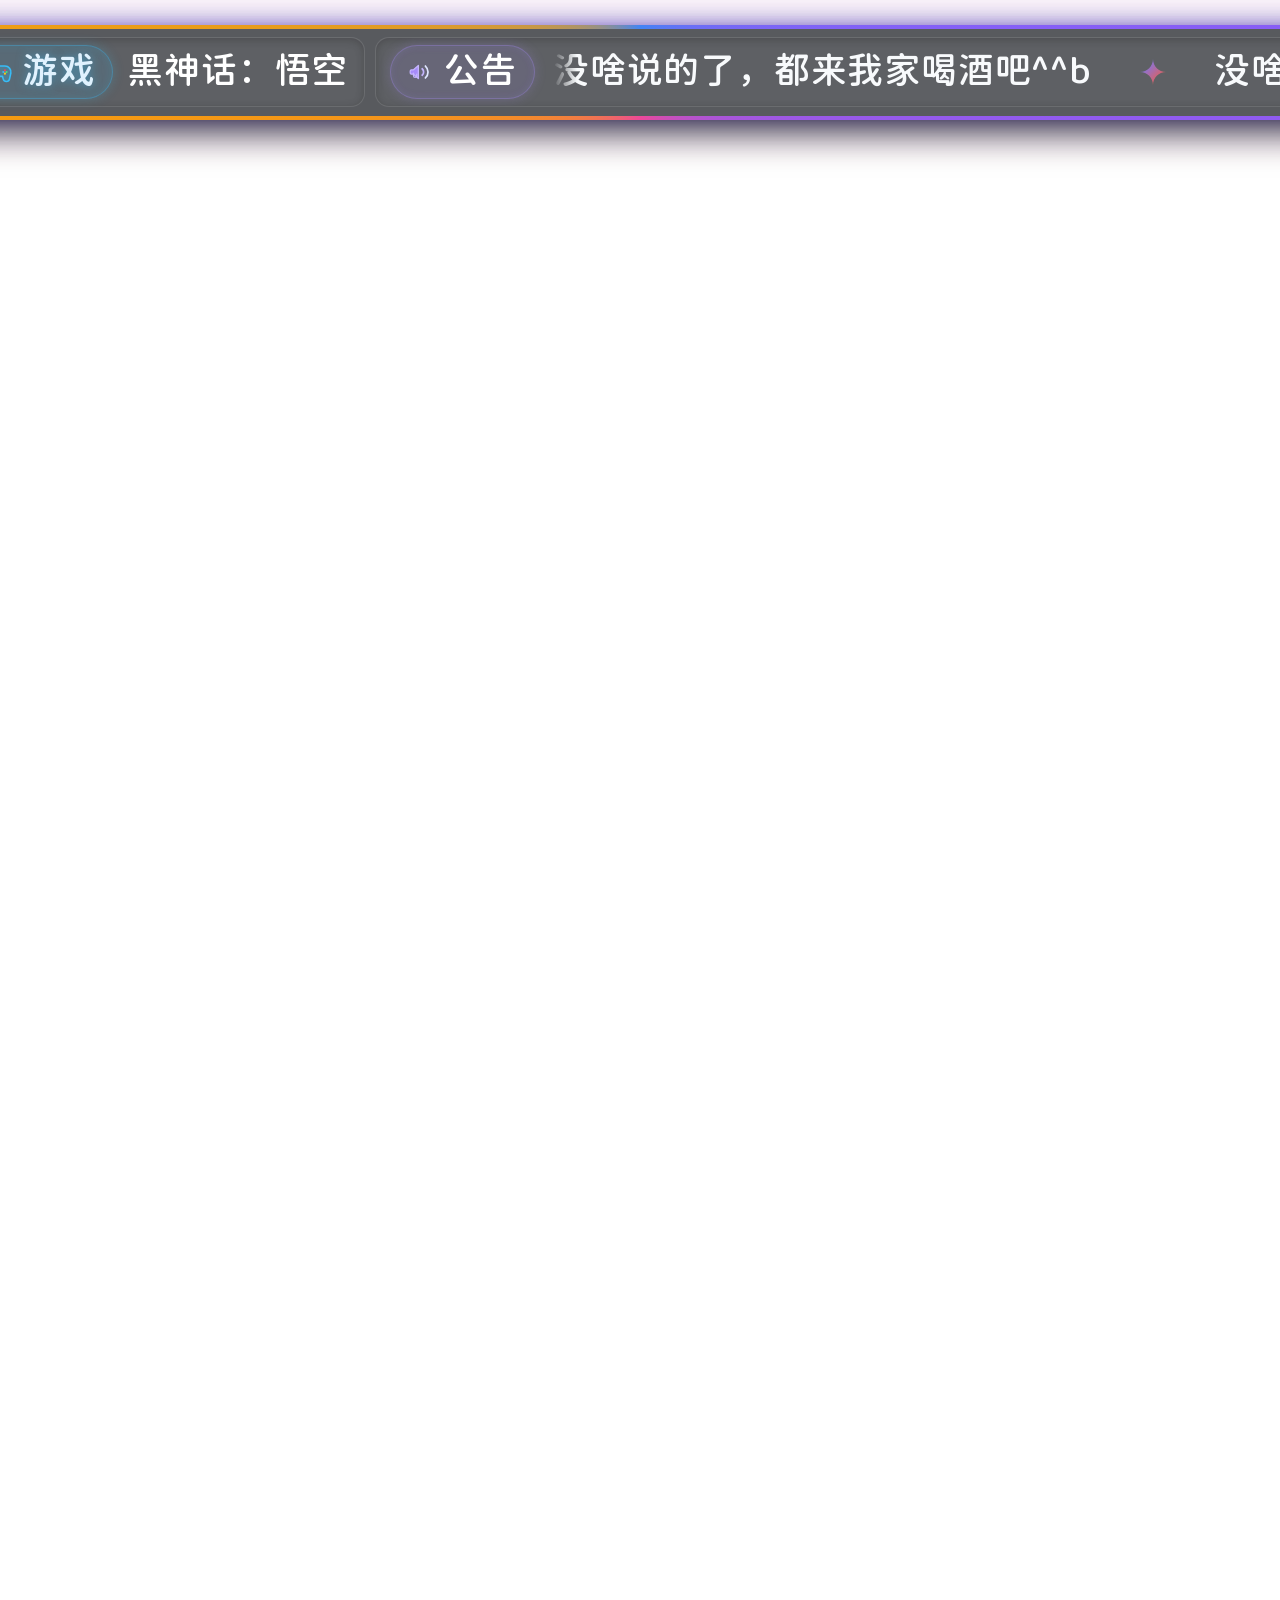
<file: index.html>
<!DOCTYPE html>
<html lang="zh-CN">
<head>
  <meta charset="UTF-8">
  <meta name="viewport" content="width=3840, height=2160, initial-scale=1.0">
  <title>Google Gemini Aura - 4K Ultra HD OBS Overlay</title>
  <link rel="stylesheet" href="style.css">
</head>
<body>

  <!-- Fullscreen Snowfall Canvas -->
  <canvas id="snowCanvas" class="snow-canvas"></canvas>

  <!-- SVG Gradient Definitions -->
  <svg width="0" height="0" style="position: absolute;">
    <defs>
      <linearGradient id="gemini-sparkle-gradient" x1="0%" y1="0%" x2="100%" y2="100%">
        <stop offset="0%" stop-color="#4285f4" />
        <stop offset="35%" stop-color="#9b72cb" />
        <stop offset="70%" stop-color="#d96570" />
        <stop offset="100%" stop-color="#f59e0b" />
      </linearGradient>
    </defs>
  </svg>

  <!-- Full-Screen Bespoke Thematic Stage Decoration Layer -->
  <div class="stage-decor-layer" id="stageDecorLayer" aria-hidden="true">

    <!-- 1. Chinese Lunar New Year Stage: Grand Flanking Palace Lanterns & Auspicious Clouds -->
    <div class="theme-stage-newyear">
      <!-- Auspicious Golden Cloud Filigree Corners -->
      <div class="cn-cloud cn-cloud-left">
        <svg viewBox="0 0 240 140" class="svg-cn-cloud">
          <defs>
            <linearGradient id="cnGoldGradL" x1="0%" y1="0%" x2="100%" y2="100%">
              <stop offset="0%" stop-color="#fef08a" />
              <stop offset="45%" stop-color="#f59e0b" />
              <stop offset="100%" stop-color="#b45309" />
            </linearGradient>
            <filter id="cnGlowL" x="-20%" y="-20%" width="140%" height="140%">
              <feGaussianBlur stdDeviation="3" result="blur" />
              <feComposite in="SourceGraphic" in2="blur" operator="over" />
            </filter>
          </defs>
          <path d="M 12 12 C 45 12, 65 28, 80 48 C 100 32, 138 38, 152 64 C 178 54, 212 68, 222 100 C 232 130, 195 138, 170 132 C 142 126, 122 112, 108 118 C 82 128, 46 112, 36 92 C 16 92, 6 68, 16 48 C 6 38, 6 18, 12 12 Z" fill="url(#cnGoldGradL)" opacity="0.88" filter="url(#cnGlowL)"/>
          <path d="M 28 38 Q 54 22 84 44 Q 114 28 144 58 Q 174 48 196 78" fill="none" stroke="#fef08a" stroke-width="2.5" opacity="0.95"/>
          <circle cx="98" cy="58" r="4" fill="#fef08a" />
          <circle cx="154" cy="78" r="3.5" fill="#fef08a" />
        </svg>
      </div>

      <div class="cn-cloud cn-cloud-right">
        <svg viewBox="0 0 240 140" class="svg-cn-cloud" style="transform: scaleX(-1);">
          <path d="M 12 12 C 45 12, 65 28, 80 48 C 100 32, 138 38, 152 64 C 178 54, 212 68, 222 100 C 232 130, 195 138, 170 132 C 142 126, 122 112, 108 118 C 82 128, 46 112, 36 92 C 16 92, 6 68, 16 48 C 6 38, 6 18, 12 12 Z" fill="url(#cnGoldGradL)" opacity="0.88" filter="url(#cnGlowL)"/>
          <path d="M 28 38 Q 54 22 84 44 Q 114 28 144 58 Q 174 48 196 78" fill="none" stroke="#fef08a" stroke-width="2.5" opacity="0.95"/>
          <circle cx="98" cy="58" r="4" fill="#fef08a" />
          <circle cx="154" cy="78" r="3.5" fill="#fef08a" />
        </svg>
      </div>

      <!-- Left Grand Imperial Palace Lantern -->
      <div class="cn-palace-lantern lantern-pos-left">
        <div class="lantern-suspension-cord"></div>
        <div class="lantern-knot">
          <svg viewBox="0 0 40 40" class="svg-knot">
            <rect x="12" y="12" width="16" height="16" rx="3" transform="rotate(45 20 20)" fill="#b91c1c" stroke="#fde047" stroke-width="2.2"/>
            <circle cx="20" cy="20" r="4.2" fill="#fde047"/>
          </svg>
        </div>
        <div class="lantern-roof">
          <svg viewBox="0 0 120 40" class="svg-roof">
            <path d="M 8 38 Q 60 10 112 38 L 98 12 Q 60 4 22 12 Z" fill="#991b1b" stroke="#fde047" stroke-width="2"/>
            <circle cx="60" cy="6" r="5" fill="#fde047"/>
            <circle cx="10" cy="36" r="3.2" fill="#fde047"/>
            <circle cx="110" cy="36" r="3.2" fill="#fde047"/>
          </svg>
        </div>
        <div class="lantern-silk-globe">
          <div class="globe-ribs"></div>
          <span class="globe-seal-text">福</span>
        </div>
        <div class="lantern-base">
          <svg viewBox="0 0 90 24" class="svg-base">
            <path d="M 15 2 Q 45 22 75 2 L 65 20 Q 45 24 25 20 Z" fill="#991b1b" stroke="#fde047" stroke-width="2"/>
            <circle cx="45" cy="18" r="4" fill="#fde047"/>
          </svg>
        </div>
        <div class="lantern-tassel-cluster">
          <div class="tassel-jade-bead"></div>
          <div class="tassel-fringes">
            <div class="tassel-fringe tassel-fringe-1"></div>
            <div class="tassel-fringe tassel-fringe-2"></div>
            <div class="tassel-fringe tassel-fringe-3"></div>
          </div>
        </div>
      </div>

      <!-- Right Grand Imperial Palace Lantern -->
      <div class="cn-palace-lantern lantern-pos-right">
        <div class="lantern-suspension-cord"></div>
        <div class="lantern-knot">
          <svg viewBox="0 0 40 40" class="svg-knot">
            <rect x="12" y="12" width="16" height="16" rx="3" transform="rotate(45 20 20)" fill="#b91c1c" stroke="#fde047" stroke-width="2.2"/>
            <circle cx="20" cy="20" r="4.2" fill="#fde047"/>
          </svg>
        </div>
        <div class="lantern-roof">
          <svg viewBox="0 0 120 40" class="svg-roof">
            <path d="M 8 38 Q 60 10 112 38 L 98 12 Q 60 4 22 12 Z" fill="#991b1b" stroke="#fde047" stroke-width="2"/>
            <circle cx="60" cy="6" r="5" fill="#fde047"/>
            <circle cx="10" cy="36" r="3.2" fill="#fde047"/>
            <circle cx="110" cy="36" r="3.2" fill="#fde047"/>
          </svg>
        </div>
        <div class="lantern-silk-globe">
          <div class="globe-ribs"></div>
          <span class="globe-seal-text">春</span>
        </div>
        <div class="lantern-base">
          <svg viewBox="0 0 90 24" class="svg-base">
            <path d="M 15 2 Q 45 22 75 2 L 65 20 Q 45 24 25 20 Z" fill="#991b1b" stroke="#fde047" stroke-width="2"/>
            <circle cx="45" cy="18" r="4" fill="#fde047"/>
          </svg>
        </div>
        <div class="lantern-tassel-cluster">
          <div class="tassel-jade-bead"></div>
          <div class="tassel-fringes">
            <div class="tassel-fringe tassel-fringe-1"></div>
            <div class="tassel-fringe tassel-fringe-2"></div>
            <div class="tassel-fringe tassel-fringe-3"></div>
          </div>
        </div>
      </div>
    </div>

    <!-- 2. Halloween Night Stage: Cobweb & Spider, Spooky Gnarled Tree with Eyes, Flying Bats & Jack-o'-Lantern -->
    <div class="theme-stage-halloween">
      <!-- Top-Left Spooky Cobweb & Dangling Spider -->
      <div class="hl-web-corner">
        <svg viewBox="0 0 340 340" class="svg-spiderweb">
          <path d="M 0 0 L 320 0 M 0 0 L 280 160 M 0 0 L 210 250 M 0 0 L 110 300 M 0 0 L 0 320" stroke="rgba(216, 180, 254, 0.45)" stroke-width="1.6" fill="none"/>
          <path d="M 90 0 Q 80 40 0 90 M 170 0 Q 145 80 0 170 M 245 0 Q 210 125 0 245 M 315 0 Q 260 180 0 315" stroke="rgba(216, 180, 254, 0.35)" stroke-width="1.3" fill="none"/>
          <path d="M 55 0 Q 50 24 0 55 M 130 0 Q 110 60 0 130 M 205 0 Q 175 100 0 205 M 280 0 Q 235 150 0 280" stroke="rgba(216, 180, 254, 0.25)" stroke-width="1.1" fill="none"/>
        </svg>
        <div class="hl-spider-anchor">
          <div class="hl-spider-thread"></div>
          <div class="hl-spider">
            <svg viewBox="0 0 36 36" class="svg-spider">
              <ellipse cx="18" cy="22" rx="7" ry="9" fill="#18181b" stroke="#a855f7" stroke-width="1.5"/>
              <circle cx="18" cy="12" r="5" fill="#27272a" stroke="#a855f7" stroke-width="1.5"/>
              <circle cx="16" cy="11" r="1.3" fill="#ef4444"/>
              <circle cx="20" cy="11" r="1.3" fill="#ef4444"/>
              <path d="M 14 12 Q 4 8 2 16 M 22 12 Q 32 8 34 16 M 14 16 Q 2 18 3 26 M 22 16 Q 34 18 33 26 M 14 20 Q 2 24 5 32 M 22 20 Q 34 24 31 32 M 15 24 Q 5 32 10 36 M 21 24 Q 31 32 26 36" stroke="#c084fc" stroke-width="1.4" fill="none"/>
            </svg>
          </div>
        </div>
      </div>

      <!-- Atmospheric Flying Bats Across Viewport -->
      <div class="hl-bat-flock">
        <div class="hl-bat bat-1">
          <svg viewBox="0 0 48 24" class="svg-bat">
            <path d="M 24 16 Q 20 6 8 8 Q 14 16 10 22 Q 18 18 24 20 Q 30 18 38 22 Q 34 16 40 8 Q 28 6 24 16 Z" fill="#09090b"/>
          </svg>
        </div>
        <div class="hl-bat bat-2">
          <svg viewBox="0 0 48 24" class="svg-bat">
            <path d="M 24 16 Q 20 6 8 8 Q 14 16 10 22 Q 18 18 24 20 Q 30 18 38 22 Q 34 16 40 8 Q 28 6 24 16 Z" fill="#09090b"/>
          </svg>
        </div>
      </div>

      <!-- Bottom-Right Glowing Jack-o'-Lantern -->
      <div class="hl-pumpkin-corner">
        <svg viewBox="0 0 160 140" class="svg-pumpkin">
          <defs>
            <radialGradient id="pumpkinSkinGrad" cx="50%" cy="50%" r="50%">
              <stop offset="0%" stop-color="#fb923c"/>
              <stop offset="70%" stop-color="#ea580c"/>
              <stop offset="100%" stop-color="#7c2d12"/>
            </radialGradient>
            <filter id="pumpkinFlameGlow" x="-30%" y="-30%" width="160%" height="160%">
              <feGaussianBlur stdDeviation="6" result="blur"/>
              <feComposite in="SourceGraphic" in2="blur" operator="over"/>
            </filter>
          </defs>
          <path d="M 75 25 Q 70 8 85 4 Q 90 12 85 24 Z" fill="#4d7c0f"/>
          <ellipse cx="80" cy="80" rx="68" ry="52" fill="url(#pumpkinSkinGrad)"/>
          <ellipse cx="80" cy="80" rx="46" ry="51" fill="none" stroke="#7c2d12" stroke-width="2.5" opacity="0.6"/>
          <ellipse cx="80" cy="80" rx="24" ry="50" fill="none" stroke="#7c2d12" stroke-width="2.5" opacity="0.6"/>
          <g class="pumpkin-candle-flame" filter="url(#pumpkinFlameGlow)">
            <polygon points="52,65 64,55 60,72" fill="#fef08a"/>
            <polygon points="108,65 96,55 100,72" fill="#fef08a"/>
            <polygon points="80,72 75,82 85,82" fill="#fef08a"/>
            <path d="M 44 92 Q 80 125 116 92 Q 106 106 98 96 Q 92 110 80 98 Q 68 110 62 96 Q 54 106 44 92 Z" fill="#fef08a"/>
          </g>
        </svg>
      </div>
    </div>

    <!-- 3. Romantic Sakura Stage: Pure Hanafubuki Falling Blossom Atmosphere -->
    <div class="theme-stage-romantic"></div>

    <!-- 4. Winter Frost Stage: Crystalline Ice Vines in Corners -->
    <div class="theme-stage-frost">
      <div class="frost-corner frost-left">
        <svg viewBox="0 0 280 160" class="svg-frost">
          <path d="M 0 0 L 280 0 C 240 20, 200 50, 180 30 C 150 10, 130 70, 100 40 C 70 10, 60 110, 35 70 C 12 30, 22 150, 0 160 Z" fill="rgba(224, 242, 254, 0.28)" filter="drop-shadow(0 0 10px rgba(186, 230, 253, 0.7))"/>
          <polygon points="40,0 45,55 49,0" fill="rgba(255, 255, 255, 0.75)"/>
          <polygon points="100,0 104,78 108,0" fill="rgba(255, 255, 255, 0.8)"/>
          <polygon points="165,0 168,42 172,0" fill="rgba(255, 255, 255, 0.65)"/>
          <polygon points="225,0 228,30 231,0" fill="rgba(255, 255, 255, 0.55)"/>
        </svg>
      </div>
      <div class="frost-corner frost-right">
        <svg viewBox="0 0 280 160" class="svg-frost" style="transform: scaleX(-1);">
          <path d="M 0 0 L 280 0 C 240 20, 200 50, 180 30 C 150 10, 130 70, 100 40 C 70 10, 60 110, 35 70 C 12 30, 22 150, 0 160 Z" fill="rgba(224, 242, 254, 0.28)" filter="drop-shadow(0 0 10px rgba(186, 230, 253, 0.7))"/>
          <polygon points="40,0 45,55 49,0" fill="rgba(255, 255, 255, 0.75)"/>
          <polygon points="100,0 104,78 108,0" fill="rgba(255, 255, 255, 0.8)"/>
          <polygon points="165,0 168,42 172,0" fill="rgba(255, 255, 255, 0.65)"/>
          <polygon points="225,0 228,30 231,0" fill="rgba(255, 255, 255, 0.55)"/>
        </svg>
      </div>
    </div>

  </div>

  <!-- 88.2% 4K Game Viewport Frame (For Full Stage Mode: 3388x1906, top: 50px, right: 50px) -->
  <div class="game-viewport-frame" id="gameViewportFrame" aria-hidden="true"></div>

  <!-- 4K Suspended Capsule HUD / Bottom Dock -->
  <header class="overlay-container">
    
    <!-- Top Hanging Festive Holiday Garland String Lights (For 'lights' & 'both' modes) -->
    <div class="festive-lights-rig" id="festiveLights"></div>

    <!-- Thematic HUD Corner Filigree Accents -->
    <div class="hud-corner-accent hud-corner-tl"></div>
    <div class="hud-corner-accent hud-corner-tr"></div>
    
    <!-- Left Bay: Brand Domain & Spectrum VU Meter -->
    <div class="panel-section left-panel">
      <div class="live-indicator-bay brand-domain-bay">
        <div class="sparkle-housing">
          <svg class="sparkle-icon" viewBox="0 0 24 24">
            <path d="M12 0C12 6.627 6.627 12 0 12c6.627 0 12 5.373 12 12 0-6.627 5.373-12 12-12-6.627 0-12-5.373-12-12z"/>
          </svg>
        </div>
        <div class="live-text-group">
          <span class="brand-domain-label" id="brandDomain">keita.cc</span>
        </div>
      </div>

      <div class="vu-meter-box">
        <div class="vu-bars" id="vuBars">
          <div class="vu-bar"><div class="vu-bar-fill"></div><div class="vu-bar-peak"></div></div>
          <div class="vu-bar"><div class="vu-bar-fill"></div><div class="vu-bar-peak"></div></div>
          <div class="vu-bar"><div class="vu-bar-fill"></div><div class="vu-bar-peak"></div></div>
          <div class="vu-bar"><div class="vu-bar-fill"></div><div class="vu-bar-peak"></div></div>
          <div class="vu-bar"><div class="vu-bar-fill"></div><div class="vu-bar-peak"></div></div>
          <div class="vu-bar"><div class="vu-bar-fill"></div><div class="vu-bar-peak"></div></div>
          <div class="vu-bar"><div class="vu-bar-fill"></div><div class="vu-bar-peak"></div></div>
          <div class="vu-bar"><div class="vu-bar-fill"></div><div class="vu-bar-peak"></div></div>
          <div class="vu-bar"><div class="vu-bar-fill"></div><div class="vu-bar-peak"></div></div>
          <div class="vu-bar"><div class="vu-bar-fill"></div><div class="vu-bar-peak"></div></div>
          <div class="vu-bar"><div class="vu-bar-fill"></div><div class="vu-bar-peak"></div></div>
          <div class="vu-bar"><div class="vu-bar-fill"></div><div class="vu-bar-peak"></div></div>
        </div>
      </div>
    </div>

    <!-- Center-Left Bay: Game Title -->
    <div class="panel-section game-panel">
      <div class="game-badge" id="gameBadge" style="display: none;">
        <span class="game-badge-icon-box" id="gameBadgeIcon"></span>
        <span class="game-badge-text" id="gameBadgeText">游戏</span>
      </div>
      <div class="game-content-single">
        <span class="game-title" id="gameTitle">Just Chatting</span>
      </div>
    </div>

    <!-- Center Bay: Seamless Continuous Marquee Notice -->
    <div class="panel-section notice-panel">
      <div class="notice-badge">
        <div class="notice-badge-icon-box">
          <svg class="notice-badge-icon notice-icon-horn" viewBox="0 0 24 24" fill="none">
            <g class="notice-horn-body">
              <path d="M4 10h2l4.5 -4v12l-4.5 -4H4a1 1 0 0 1-1-1v-2a1 1 0 0 1 1-1z" fill="#a78bfa" stroke="#c4b5fd" stroke-width="1.2" stroke-linejoin="round"/>
              <path d="M6 13v2.5a1.5 1.5 0 0 0 3 0V14" stroke="#c4b5fd" stroke-width="1.2" stroke-linecap="round"/>
            </g>
            <path class="notice-wave wave-1" d="M14 9a4 4 0 0 1 0 6" stroke="#c4b5fd" stroke-width="1.6" stroke-linecap="round"/>
            <path class="notice-wave wave-2" d="M17 6.5a7.5 7.5 0 0 1 0 11" stroke="#e0e7ff" stroke-width="1.6" stroke-linecap="round"/>
          </svg>
        </div>
        <span class="notice-badge-text">公告</span>
      </div>
      <div class="notice-viewport" id="noticeViewport">
        <div class="notice-track" id="noticeTrack">
          <!-- Marquee items populated dynamically via script.js -->
        </div>
      </div>
    </div>

    <!-- Right Bay: Digital Clock & Date -->
    <div class="panel-section time-panel right-panel">
      <div class="date-section">
        <span class="date-day" id="dateDay">周日</span>
        <span class="date-calendar" id="dateCalendar">11.08</span>
      </div>

      <div class="clock-display">
        <div class="clock-digits-roller" id="clockDigits">
          <div class="roll-track">
            <span class="roll-item">22:40</span>
          </div>
        </div>
        <div class="clock-seconds-roller" id="clockSeconds">
          <div class="roll-track">
            <span class="roll-item">16</span>
          </div>
        </div>
      </div>
    </div>
  </header>

  <!-- In-browser Quick Settings Drawer (Toggle with 'C') -->
  <div class="quick-drawer" id="quickDrawer">
    <h3>✨ Gemini Aura Settings <span style="font-size:14px; color:#94a3b8;">(Press C to toggle)</span></h3>
    <label>
      Brand / Channel Name:
      <input type="text" id="inputDomain">
    </label>
    <label>
      Game Title:
      <input type="text" id="inputGame">
    </label>
    <label>
      Marquee Notices (Separate with ||):
      <input type="text" id="inputNotice">
    </label>
    <label>
      Layout Mode:
      <select id="inputMode">
        <option value="light">Lightweight Mode (Top Capsule HUD)</option>
        <option value="full">Full Stage Mode (Game Frame + Bottom Dock)</option>
      </select>
    </label>
    <label>
      Festive Effect:
      <select id="inputEffect">
        <option value="none">None (Standard Aura)</option>
        <option value="lights">🎄 Festive Garland Lights</option>
        <option value="snow">❄️ Winter Frost & Snowfall</option>
        <option value="both">✨ Garland Lights + Snowfall</option>
        <option value="newyear">🧧 Chinese New Year (Grand Palace Lanterns & Auspicious Gold Dust)</option>
        <option value="halloween">🎃 Halloween Night (Cobweb, Spider, Spooky Tree & Jack-o'-Lantern)</option>
        <option value="romantic">🌸 Romantic Sakura (Blooming Cherry Branches & Hanafubuki Petal Storm)</option>
      </select>
    </label>
    <div class="drawer-actions">
      <button class="btn-primary" id="btnDrawerApply">Apply</button>
      <button id="btnDrawerClose">Close</button>
    </div>
  </div>

  <script src="script.js"></script>
</body>
</html>
</file>
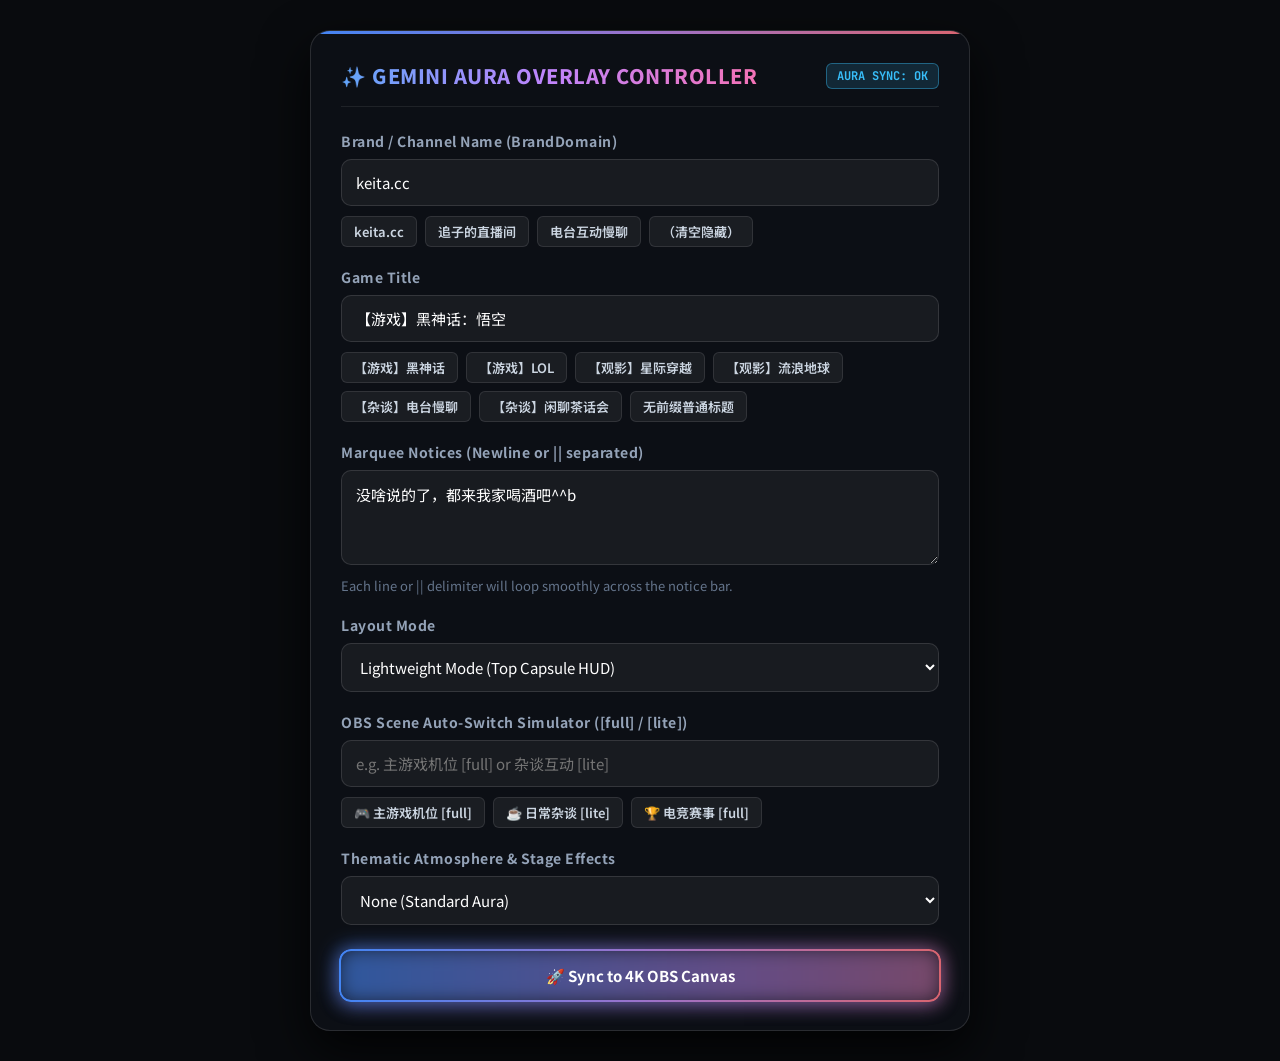
<file: controller.html>
<!DOCTYPE html>
<html lang="zh-CN">
<head>
  <meta charset="UTF-8">
  <meta name="viewport" content="width=device-width, initial-scale=1.0">
  <title>Gemini Aura Edition - Overlay Controller</title>
  <style>
    @import url('https://fonts.googleapis.com/css2?family=Google+Sans:wght@500;700;900&family=Noto+Sans+SC:wght@500;700&family=JetBrains+Mono:wght@600&display=swap');

    * {
      box-sizing: border-box;
      margin: 0;
      padding: 0;
    }

    body {
      background: #090b0e;
      color: #f8fafc;
      font-family: 'Google Sans', 'Noto Sans SC', sans-serif;
      padding: 30px;
      display: flex;
      justify-content: center;
      min-height: 100vh;
    }

    .controller-chassis {
      width: 100%;
      max-width: 660px;
      background: rgba(13, 16, 23, 0.94);
      backdrop-filter: blur(24px);
      border: 1px solid rgba(255, 255, 255, 0.12);
      border-radius: 20px;
      padding: 30px;
      box-shadow: 0 20px 50px rgba(0, 0, 0, 0.8);
      position: relative;
      overflow: hidden;
    }

    /* Top rim light */
    .controller-chassis::before {
      content: '';
      position: absolute;
      top: 0;
      left: 0;
      right: 0;
      height: 3px;
      background: linear-gradient(90deg, #4285f4 0%, #9b72cb 50%, #d96570 100%);
    }

    .header-bar {
      display: flex;
      align-items: center;
      justify-content: space-between;
      border-bottom: 1px solid rgba(255, 255, 255, 0.08);
      padding-bottom: 16px;
      margin-bottom: 24px;
    }

    .header-title {
      font-size: 20px;
      font-weight: 800;
      background: linear-gradient(90deg, #60a5fa 0%, #c084fc 50%, #f472b6 100%);
      -webkit-background-clip: text;
      -webkit-text-fill-color: transparent;
      letter-spacing: 0.5px;
      display: flex;
      align-items: center;
      gap: 10px;
    }

    .status-badge {
      font-family: 'JetBrains Mono', monospace;
      font-size: 12px;
      font-weight: 700;
      background: rgba(56, 189, 248, 0.15);
      color: #38bdf8;
      border: 1px solid rgba(56, 189, 248, 0.4);
      padding: 4px 10px;
      border-radius: 6px;
    }

    .form-group {
      margin-bottom: 20px;
    }

    label {
      display: block;
      font-size: 14px;
      font-weight: 700;
      color: #94a3b8;
      margin-bottom: 8px;
      letter-spacing: 0.5px;
    }

    input, textarea, select {
      width: 100%;
      background: rgba(255, 255, 255, 0.05);
      border: 1px solid rgba(255, 255, 255, 0.12);
      border-radius: 10px;
      padding: 12px 14px;
      color: #fff;
      font-family: inherit;
      font-size: 15px;
      transition: all 0.2s;
    }

    input:focus, textarea:focus, select:focus {
      outline: none;
      border-color: #9b72cb;
      box-shadow: 0 0 14px rgba(155, 114, 203, 0.4);
      background: rgba(255, 255, 255, 0.08);
    }

    select option {
      background: #0d1017;
      color: #fff;
    }

    textarea {
      resize: vertical;
      min-height: 95px;
      line-height: 1.6;
    }

    .help-hint {
      font-size: 13px;
      color: #64748b;
      margin-top: 6px;
    }

    .button-row {
      display: flex;
      gap: 14px;
      margin-top: 26px;
    }

    button {
      flex: 1;
      padding: 14px 18px;
      border-radius: 10px;
      font-family: inherit;
      font-size: 15px;
      font-weight: 700;
      cursor: pointer;
      transition: all 0.15s;
    }

    .btn-submit {
      position: relative;
      background: rgba(18, 21, 28, 0.95);
      color: #ffffff;
      border: none;
      box-shadow: 0 4px 20px rgba(155, 114, 203, 0.4);
      overflow: visible;
      z-index: 1;
    }

    /* Conic rainbow border */
    .btn-submit::before {
      content: '';
      position: absolute;
      inset: -2px;
      border-radius: 12px;
      padding: 2px;
      background: linear-gradient(90deg, #4285f4, #9b72cb, #d96570, #f59e0b, #4285f4);
      background-size: 200% 100%;
      -webkit-mask: 
        linear-gradient(#fff 0 0) content-box, 
        linear-gradient(#fff 0 0);
      -webkit-mask-composite: xor;
      mask-composite: exclude;
      animation: rainbow-slide 3s linear infinite;
      pointer-events: none;
    }

    /* Rainbow halo */
    .btn-submit::after {
      content: '';
      position: absolute;
      inset: -4px;
      border-radius: 14px;
      background: linear-gradient(90deg, #4285f4, #9b72cb, #d96570, #f59e0b);
      background-size: 200% 100%;
      filter: blur(10px);
      opacity: 0.6;
      z-index: -1;
      animation: rainbow-slide 3s linear infinite;
      pointer-events: none;
    }

    @keyframes rainbow-slide {
      0% { background-position: 0% 50%; }
      100% { background-position: 200% 50%; }
    }

    .btn-submit:hover {
      transform: translateY(-1px);
    }

    .btn-submit:active {
      transform: translateY(1px);
    }

    .quick-preset-chips {
      display: flex;
      gap: 8px;
      flex-wrap: wrap;
      margin-top: 10px;
    }

    .preset-chip {
      background: rgba(255, 255, 255, 0.06);
      border: 1px solid rgba(255, 255, 255, 0.1);
      color: #cbd5e1;
      font-size: 13px;
      font-weight: 600;
      padding: 5px 12px;
      border-radius: 6px;
      cursor: pointer;
      transition: all 0.15s;
    }

    .preset-chip:hover {
      border-color: #9b72cb;
      color: #c4b5fd;
      background: rgba(155, 114, 203, 0.15);
    }

    .alert-toast {
      margin-top: 18px;
      padding: 12px 16px;
      background: rgba(155, 114, 203, 0.2);
      border: 1px solid rgba(155, 114, 203, 0.5);
      color: #e2e8f0;
      border-radius: 8px;
      font-size: 14px;
      font-weight: 700;
      display: none;
      text-align: center;
    }
  </style>
</head>
<body>

  <div class="controller-chassis">
    <div class="header-bar">
      <div class="header-title">
        <span>✨ GEMINI AURA OVERLAY CONTROLLER</span>
      </div>
      <div class="status-badge" id="statusBadge">AURA SYNC: OK</div>
    </div>

    <form id="controlForm">
      <div class="form-group">
        <label>Brand / Channel Name (BrandDomain)</label>
        <input type="text" id="ctrlDomain" value="keita.cc">
        <div class="quick-preset-chips">
          <span class="preset-chip" onclick="setDomain('keita.cc')">keita.cc</span>
          <span class="preset-chip" onclick="setDomain('追子的直播间')">追子的直播间</span>
          <span class="preset-chip" onclick="setDomain('电台互动慢聊')">电台互动慢聊</span>
          <span class="preset-chip" onclick="setDomain('')">（清空隐藏）</span>
        </div>
      </div>

      <div class="form-group">
        <label>Game Title</label>
        <input type="text" id="ctrlGame" value="【游戏】黑神话：悟空">
        <div class="quick-preset-chips">
          <span class="preset-chip" onclick="setGame('【游戏】黑神话：悟空')">【游戏】黑神话</span>
          <span class="preset-chip" onclick="setGame('【游戏】英雄联盟 LOL')">【游戏】LOL</span>
          <span class="preset-chip" onclick="setGame('【观影】星际穿越 Interstellar')">【观影】星际穿越</span>
          <span class="preset-chip" onclick="setGame('【观影】流浪地球 2')">【观影】流浪地球</span>
          <span class="preset-chip" onclick="setGame('【杂谈】夜间电台 / 互动慢聊')">【杂谈】电台慢聊</span>
          <span class="preset-chip" onclick="setGame('【杂谈】周末闲聊茶话会')">【杂谈】闲聊茶话会</span>
          <span class="preset-chip" onclick="setGame('Just Chatting')">无前缀普通标题</span>
        </div>
      </div>

      <div class="form-group">
        <label>Marquee Notices (Newline or || separated)</label>
        <textarea id="ctrlNotices">没啥说的了，都来我家喝酒吧^^b</textarea>
        <div class="help-hint">Each line or || delimiter will loop smoothly across the notice bar.</div>
      </div>

      <div class="form-group">
        <label>Layout Mode</label>
        <select id="ctrlMode">
          <option value="light">Lightweight Mode (Top Capsule HUD)</option>
          <option value="full">Full Stage Mode (Game Frame + Bottom Dock)</option>
        </select>
      </div>

      <div class="form-group">
        <label>OBS Scene Auto-Switch Simulator ([full] / [lite])</label>
        <input type="text" id="ctrlScene" placeholder="e.g. 主游戏机位 [full] or 杂谈互动 [lite]">
        <div class="quick-preset-chips">
          <span class="preset-chip" onclick="setScene('主游戏机位 [full]')">🎮 主游戏机位 [full]</span>
          <span class="preset-chip" onclick="setScene('日常杂谈 [lite]')">☕ 日常杂谈 [lite]</span>
          <span class="preset-chip" onclick="setScene('电竞赛事机位 [full]')">🏆 电竞赛事 [full]</span>
        </div>
      </div>

      <div class="form-group">
        <label>Thematic Atmosphere & Stage Effects</label>
        <select id="ctrlEffect">
          <option value="none">None (Standard Aura)</option>
          <option value="lights">🎄 Festive Garland Lights</option>
          <option value="snow">❄️ Winter Frost & Snowfall</option>
          <option value="both">✨ Garland Lights + Snowfall</option>
          <option value="newyear">🧧 Chinese New Year (Grand Palace Lanterns & Auspicious Gold Dust)</option>
          <option value="halloween">🎃 Halloween Night (Cobweb, Spider, Spooky Tree & Jack-o'-Lantern)</option>
          <option value="romantic">🌸 Romantic Sakura (Blooming Cherry Branches & Hanafubuki Petal Storm)</option>
        </select>
      </div>

      <div class="button-row">
        <button type="submit" class="btn-submit">🚀 Sync to 4K OBS Canvas</button>
      </div>

      <div class="alert-toast" id="toast">✔ Synchronized to OBS canvas</div>
    </form>
  </div>

  <script>
    const channel = new BroadcastChannel('obs_overlay_sync');
    const toast = document.getElementById('toast');

    function showToast(msg) {
      toast.textContent = msg;
      toast.style.display = 'block';
      setTimeout(() => {
        toast.style.display = 'none';
      }, 2500);
    }

    function setDomain(domain) {
      document.getElementById('ctrlDomain').value = domain;
    }

    function setGame(title) {
      document.getElementById('ctrlGame').value = title;
    }

    function setScene(name) {
      document.getElementById('ctrlScene').value = name;
      const lower = name.toLowerCase();
      if (lower.includes('[full]') || lower.includes('【full】') || lower.includes('[全量]') || lower.includes('【全量】')) {
        document.getElementById('ctrlMode').value = 'full';
      } else if (lower.includes('[lite]') || lower.includes('【lite】') || lower.includes('[light]') || lower.includes('【light】') || lower.includes('[轻量]') || lower.includes('【轻量】')) {
        document.getElementById('ctrlMode').value = 'light';
      }
    }

    document.getElementById('controlForm').addEventListener('submit', (e) => {
      e.preventDefault();
      
      const brandDomain = document.getElementById('ctrlDomain').value.trim();
      const gameTitle = document.getElementById('ctrlGame').value.trim();
      const rawNotices = document.getElementById('ctrlNotices').value;
      const themeEffect = document.getElementById('ctrlEffect').value;
      const layoutMode = document.getElementById('ctrlMode').value;
      const sceneName = document.getElementById('ctrlScene').value.trim();
      const notices = rawNotices
        .split(/\r?\n|\|\|/)
        .map(s => s.trim())
        .filter(Boolean);

      channel.postMessage({
        brandDomain,
        gameTitle,
        notices,
        themeEffect,
        layoutMode,
        sceneName
      });

      showToast('✔ Synchronized to OBS canvas');
    });
  </script>
</body>
</html>
</file>
<file: style.css>
/* ========================================================
   Google Gemini Aura - 4K Clean HUD Overlay
   Canvas: 3840 x 2160 | Width: 2560px | Height: 88px
   Architecture: Zero Interior Glare, 2px Conic Rim with
                 Outset-only Glow, Translucent Obsidian Core.
   ======================================================== */

@import url('https://fonts.googleapis.com/css2?family=Google+Sans:wght@500;700;800;900&family=Noto+Sans+SC:wght@500;700;800;900&family=JetBrains+Mono:wght@600;700;800&display=swap');

@font-face {
  font-family: 'LXGW 975 Yuan SC';
  src: local('LXGW 975 Yuan SC 500W'),
       local('LXGW975YuanSC-500W'),
       local('LXGW 975 Yuan SC'),
       url('fonts/LXGW975YuanSC-500W.ttf') format('truetype');
  font-weight: 100 900;
  font-style: normal;
  font-display: swap;
}

:root {
  /* OBS Custom CSS live parameters (Optional overrides in OBS Browser Source CSS) */
  /* --layout-mode: "light" | "full"; */
  /* --obs-scene-name: "Gaming [full]"; */
  --brand-domain: "keita.cc";
  --title: "【游戏】黑神话：悟空";
  --notices: "没啥说的了，都来我家喝酒吧^^b";
  --theme-effect: "none"; /* Optional atmosphere: "none" | "lights" | "snow" | "both" | "newyear" | "halloween" | "romantic" */

  --canvas-width: 3840px;
  --canvas-height: 2160px;
  --overlay-width: 2250px; /* Reduced by 1/5 notice width for balanced proportions */
  --overlay-height: 88px;

  /* Typography scale */
  --font-hero: 36px;
  --font-sub: 20px;
  --font-label-sm: 16px;
  --star-size: 26px; /* Unified icon dimension for all sparkle stars */

  /* Obsidian glass tokens */
  --bg-obsidian-translucent: rgba(10, 13, 18, 0.68);
  --bg-bay-clean: rgba(255, 255, 255, 0.04);
  --border-bay-clean: rgba(255, 255, 255, 0.08);

  /* Text tokens */
  --text-main: #f8fafc;
  --text-pure-white: #ffffff;
  --text-muted: #8b9bb4;
}

* {
  box-sizing: border-box;
  margin: 0;
  padding: 0;
  user-select: none;
}

body {
  width: 3840px;
  height: 2160px;
  overflow: hidden;
  background-color: transparent;
  font-family: 'LXGW 975 Yuan SC', 'Google Sans', 'Noto Sans SC', sans-serif;
  color: var(--text-main);
  -webkit-font-smoothing: antialiased;
}

/* ================= Chassis & Gemini Conic Rim ================= */
@property --rainbow-angle {
  syntax: '<angle>';
  initial-value: 0deg;
  inherits: false;
}

@keyframes rotate-overlay-rainbow {
  0% { --rainbow-angle: 0deg; }
  100% { --rainbow-angle: 360deg; }
}

.overlay-container {
  position: absolute;
  top: 28px;
  left: 50%;
  transform: translateX(-50%);
  width: var(--overlay-width);
  height: var(--overlay-height);
  display: flex;
  align-items: center;
  justify-content: space-between;
  padding: 0 12px;
  gap: 10px;

  background: var(--bg-obsidian-translucent);
  backdrop-filter: blur(24px) saturate(160%);
  -webkit-backdrop-filter: blur(24px) saturate(160%);

  border-radius: 20px;
  box-shadow: 
    0 16px 36px rgba(0, 0, 0, 0.7),
    0 0 18px rgba(139, 92, 246, 0.7),
    0 0 36px rgba(66, 133, 244, 0.5),
    0 0 56px rgba(236, 72, 153, 0.35),
    0 1px 0 rgba(255, 255, 255, 0.08) inset;

  z-index: 100;
  overflow: visible;
}

/* 3.5px Bold conic rim with vibrant multi-tier optical aura diffusion */
.overlay-container::before {
  content: '';
  position: absolute;
  inset: -3.5px;
  border-radius: 23.5px;
  padding: 3.5px;
  background: conic-gradient(
    from var(--rainbow-angle, 0deg),
    #4285f4 0%,
    #8b5cf6 25%,
    #ec4899 50%,
    #f59e0b 75%,
    #4285f4 100%
  );
  -webkit-mask: 
    linear-gradient(#fff 0 0) content-box, 
    linear-gradient(#fff 0 0);
  -webkit-mask-composite: xor;
  mask-composite: exclude;
  animation: rotate-overlay-rainbow 6.5s linear infinite;
  pointer-events: none;
  z-index: 2;
  opacity: 1;

  /* Vivid multi-layer rim drop shadow */
  filter: 
    drop-shadow(0 0 6px rgba(139, 92, 246, 0.95))
    drop-shadow(0 0 16px rgba(66, 133, 244, 0.8))
    drop-shadow(0 0 30px rgba(236, 72, 153, 0.55));
}

/* Remove full-surface ::after backplate to eliminate all interior text wash */
.overlay-container::after {
  display: none;
}

/* ================= Bay 1: Brand Domain & Spectrum ================= */
.panel-section {
  display: flex;
  align-items: center;
  position: relative;
  z-index: 10;
}

.left-panel {
  flex: 0 0 auto;
  gap: 10px;
}

.live-indicator-bay {
  display: flex;
  align-items: center;
  gap: 10px;
  padding: 0 16px;
  height: 70px;
  background: var(--bg-bay-clean);
  border: 1px solid var(--border-bay-clean);
  border-radius: 14px;
}

.brand-domain-bay.hidden,
.brand-domain-bay:has(#brandDomain:empty) {
  display: none !important;
}

.sparkle-housing {
  position: relative;
  width: 28px;
  height: 28px;
  display: flex;
  align-items: center;
  justify-content: center;
  flex-shrink: 0;
}

.sparkle-icon {
  width: var(--star-size);
  height: var(--star-size);
  fill: url(#gemini-sparkle-gradient);
  opacity: 0.95;
}

.live-text-group {
  display: flex;
  align-items: center;
}

.brand-domain-label {
  font-family: 'JetBrains Mono', 'LXGW 975 Yuan SC', 'Google Sans', 'Noto Sans SC', sans-serif;
  font-size: var(--font-hero);
  font-weight: 800;
  letter-spacing: 0.5px;
  color: #60a5fa;
  line-height: 1.2;
  white-space: nowrap;
}

.vu-meter-box {
  display: flex;
  align-items: center;
  justify-content: center;
  padding: 0 12px;
  height: 70px;
  background: var(--bg-bay-clean);
  border: 1px solid var(--border-bay-clean);
  border-radius: 14px;
}

.vu-bars {
  display: flex;
  align-items: flex-end;
  gap: 5px;
  height: 32px;
}

.vu-bar {
  width: 6px;
  height: 32px;
  background: rgba(255, 255, 255, 0.04);
  border-radius: 3px;
  position: relative;
  overflow: hidden;
  box-shadow: inset 0 1px 2px rgba(0, 0, 0, 0.3);
}

.vu-bar-fill {
  position: absolute;
  bottom: 0;
  left: 0;
  right: 0;
  height: 100%;
  transform-origin: bottom center;
  transform: scaleY(0.15);
  border-radius: 3px;
  will-change: transform;
  
  /* Airy Continuous Frame Gradient + Crystal Top Shine */
  background-image: 
    linear-gradient(180deg, rgba(255, 255, 255, 0.65) 0%, rgba(255, 255, 255, 0.15) 32%, rgba(255, 255, 255, 0) 80%),
    linear-gradient(90deg, #60a5fa 0%, #a78bfa 35%, #f472b6 70%, #fbbf24 100%);
  background-size: 100% 100%, 127px 100%;
  background-repeat: no-repeat;
  opacity: 0.88;
  filter: drop-shadow(0 0 5px rgba(167, 139, 250, 0.45));
  transition: background-image 0.4s ease, filter 0.4s ease;
}

.vu-bar-peak {
  position: absolute;
  left: 0;
  width: 6px;
  height: 1.5px;
  border-radius: 1px;
  bottom: 4px;
  z-index: 2;
  pointer-events: none;
  background: rgba(255, 255, 255, 0.95);
  box-shadow: 0 0 4px #ffffff, 0 0 8px rgba(167, 139, 250, 0.65);
  opacity: 0.92;
  transition: box-shadow 0.4s ease;
}

/* Continuous Horizontal Gradient Slices Across All 12 Bars (Seamless like the Outer Frame) */
.vu-bar:nth-child(1) .vu-bar-fill { background-position: 0 0, 0px 0; }
.vu-bar:nth-child(2) .vu-bar-fill { background-position: 0 0, -11px 0; }
.vu-bar:nth-child(3) .vu-bar-fill { background-position: 0 0, -22px 0; }
.vu-bar:nth-child(4) .vu-bar-fill { background-position: 0 0, -33px 0; }
.vu-bar:nth-child(5) .vu-bar-fill { background-position: 0 0, -44px 0; }
.vu-bar:nth-child(6) .vu-bar-fill { background-position: 0 0, -55px 0; }
.vu-bar:nth-child(7) .vu-bar-fill { background-position: 0 0, -66px 0; }
.vu-bar:nth-child(8) .vu-bar-fill { background-position: 0 0, -77px 0; }
.vu-bar:nth-child(9) .vu-bar-fill { background-position: 0 0, -88px 0; }
.vu-bar:nth-child(10) .vu-bar-fill { background-position: 0 0, -99px 0; }
.vu-bar:nth-child(11) .vu-bar-fill { background-position: 0 0, -110px 0; }
.vu-bar:nth-child(12) .vu-bar-fill { background-position: 0 0, -121px 0; }

/* Thematic Frame-Matched Airy Gradients */
/* Chinese Lunar New Year: Luminous Gold & Red Ribbon Gradient */
body.effect-newyear .vu-bar-fill {
  background-image: 
    linear-gradient(180deg, rgba(255, 255, 255, 0.7) 0%, rgba(255, 255, 255, 0.2) 32%, rgba(255, 255, 255, 0) 80%),
    linear-gradient(90deg, #fde047 0%, #fb923c 35%, #f43f5e 70%, #fde047 100%);
  filter: drop-shadow(0 0 5px rgba(251, 191, 36, 0.45));
}
body.effect-newyear .vu-bar-peak {
  box-shadow: 0 0 4px #ffffff, 0 0 8px rgba(251, 191, 36, 0.7);
}

/* Halloween Night: Ethereal Neon Lime, Spectral Violet & Pumpkin Peach */
body.effect-halloween .vu-bar-fill {
  background-image: 
    linear-gradient(180deg, rgba(255, 255, 255, 0.7) 0%, rgba(255, 255, 255, 0.18) 32%, rgba(255, 255, 255, 0) 80%),
    linear-gradient(90deg, #a3e635 0%, #c084fc 45%, #fb923c 80%, #a78bfa 100%);
  filter: drop-shadow(0 0 5px rgba(192, 132, 252, 0.45));
}
body.effect-halloween .vu-bar-peak {
  box-shadow: 0 0 4px #ffffff, 0 0 8px rgba(192, 132, 252, 0.7);
}

/* Romantic Sakura: Crystal Rose, Cherry Blossom & Soft Lilac */
body.effect-romantic .vu-bar-fill {
  background-image: 
    linear-gradient(180deg, rgba(255, 255, 255, 0.75) 0%, rgba(255, 255, 255, 0.22) 32%, rgba(255, 255, 255, 0) 80%),
    linear-gradient(90deg, #fbcfe8 0%, #fda4af 35%, #f472b6 70%, #c084fc 100%);
  filter: drop-shadow(0 0 5px rgba(244, 114, 182, 0.45));
}
body.effect-romantic .vu-bar-peak {
  box-shadow: 0 0 4px #ffffff, 0 0 8px rgba(251, 113, 133, 0.7);
}

/* ================= Bay 2: Game Title ================= */
.game-panel {
  flex: 0 0 auto;
  max-width: 960px;
  height: 70px;
  display: flex;
  align-items: center;
  padding: 0 16px;
  background: rgba(255, 255, 255, 0.035);
  border-radius: 14px;
  position: relative;
  border: 1px solid rgba(255, 255, 255, 0.08);
  box-shadow: 0 2px 8px rgba(0, 0, 0, 0.2) inset;
  transition: all 0.3s ease;
}

/* Category Badge (游戏 / 观影 / 杂谈) */
.game-badge {
  flex-shrink: 0;
  display: inline-flex;
  align-items: center;
  gap: 10px;
  padding: 4px 16px;
  border-radius: 9999px;
  margin-right: 14px;
  z-index: 5;
  transition: all 0.3s cubic-bezier(0.16, 1, 0.3, 1);
}

.game-badge-icon-box {
  width: var(--star-size);
  height: var(--star-size);
  display: flex;
  align-items: center;
  justify-content: center;
  position: relative;
  flex-shrink: 0;
}

.game-badge-icon {
  width: 100%;
  height: 100%;
  display: block;
  overflow: visible;
}

.game-badge-text {
  font-family: 'LXGW 975 Yuan SC', 'Noto Sans SC', sans-serif;
  font-size: var(--font-hero);
  font-weight: 800;
  letter-spacing: 1.2px;
  color: #ffffff;
  line-height: 1.2;
}

/* 1. 【游戏】 Esports Cyber Cyan */
.game-badge.badge-game {
  background: rgba(56, 189, 248, 0.12);
  border: 1px solid rgba(56, 189, 248, 0.35);
  box-shadow: 0 0 12px rgba(56, 189, 248, 0.22), inset 0 0 8px rgba(56, 189, 248, 0.12);
  animation: badge-game-glow 3.4s ease-in-out infinite;
}

.game-badge.badge-game .game-badge-text {
  color: #e0f2fe;
  text-shadow: 0 0 10px rgba(56, 189, 248, 0.5);
}

@keyframes badge-game-glow {
  0%, 100% {
    box-shadow: 0 0 10px rgba(56, 189, 248, 0.2), inset 0 0 6px rgba(56, 189, 248, 0.1);
    border-color: rgba(56, 189, 248, 0.35);
  }
  50% {
    box-shadow: 0 0 18px rgba(56, 189, 248, 0.5), inset 0 0 10px rgba(56, 189, 248, 0.24);
    border-color: rgba(125, 211, 252, 0.65);
  }
}

.game-badge.badge-game .badge-icon-game {
  transform-origin: 12px 13px;
  animation: gamepad-float 3s ease-in-out infinite;
}

@keyframes gamepad-float {
  0%, 100% {
    transform: translateY(0) rotate(0deg);
  }
  25% {
    transform: translateY(-1.5px) rotate(-4deg);
  }
  75% {
    transform: translateY(1.2px) rotate(3deg);
  }
}

.gamepad-btn {
  animation: gamepad-btn-flash 2.2s ease-in-out infinite;
}
.gamepad-btn.btn-top { animation-delay: 0s; }
.gamepad-btn.btn-right { animation-delay: 0.3s; }
.gamepad-btn.btn-bottom { animation-delay: 0.6s; }
.gamepad-btn.btn-left { animation-delay: 0.9s; }

@keyframes gamepad-btn-flash {
  0%, 100% {
    opacity: 0.6;
    transform: scale(0.9);
  }
  50% {
    opacity: 1;
    transform: scale(1.15);
    filter: drop-shadow(0 0 3px #ffffff);
  }
}

/* 2. 【观影】 Cinema Sunset Amber */
.game-badge.badge-movie {
  background: rgba(251, 191, 36, 0.13);
  border: 1px solid rgba(251, 191, 36, 0.38);
  box-shadow: 0 0 12px rgba(251, 191, 36, 0.22), inset 0 0 8px rgba(251, 191, 36, 0.12);
  animation: badge-movie-glow 3.4s ease-in-out infinite;
}

.game-badge.badge-movie .game-badge-text {
  color: #fef3c7;
  text-shadow: 0 0 10px rgba(251, 191, 36, 0.5);
}

@keyframes badge-movie-glow {
  0%, 100% {
    box-shadow: 0 0 10px rgba(251, 191, 36, 0.2), inset 0 0 6px rgba(251, 191, 36, 0.1);
    border-color: rgba(251, 191, 36, 0.38);
  }
  50% {
    box-shadow: 0 0 18px rgba(251, 191, 36, 0.5), inset 0 0 10px rgba(251, 191, 36, 0.24);
    border-color: rgba(252, 211, 77, 0.65);
  }
}

.clapper-arm {
  transform-origin: 3px 10px;
  animation: clapper-flap 3.2s cubic-bezier(0.2, 0.9, 0.3, 1) infinite;
}

@keyframes clapper-flap {
  0%, 65%, 100% {
    transform: rotate(0deg);
  }
  73% {
    transform: rotate(-18deg);
  }
  80% {
    transform: rotate(0deg);
  }
  85% {
    transform: rotate(-6deg);
  }
  90% {
    transform: rotate(0deg);
  }
}

/* 3. 【杂谈】 Mint Jade Chat */
.game-badge.badge-chat {
  background: rgba(52, 211, 153, 0.13);
  border: 1px solid rgba(52, 211, 153, 0.38);
  box-shadow: 0 0 12px rgba(52, 211, 153, 0.22), inset 0 0 8px rgba(52, 211, 153, 0.12);
  animation: badge-chat-glow 3.4s ease-in-out infinite;
}

.game-badge.badge-chat .game-badge-text {
  color: #ecfdf5;
  text-shadow: 0 0 10px rgba(52, 211, 153, 0.5);
}

@keyframes badge-chat-glow {
  0%, 100% {
    box-shadow: 0 0 10px rgba(52, 211, 153, 0.2), inset 0 0 6px rgba(52, 211, 153, 0.1);
    border-color: rgba(52, 211, 153, 0.38);
  }
  50% {
    box-shadow: 0 0 18px rgba(52, 211, 153, 0.5), inset 0 0 10px rgba(52, 211, 153, 0.24);
    border-color: rgba(110, 231, 183, 0.65);
  }
}

.chat-bubble-front {
  transform-origin: 12px 14px;
  animation: chat-bubble-nudge 3s ease-in-out infinite;
}

@keyframes chat-bubble-nudge {
  0%, 100% {
    transform: scale(1);
  }
  50% {
    transform: scale(1.05);
  }
}

.chat-dot {
  transform-origin: center;
  animation: chat-dot-bounce 1.6s ease-in-out infinite;
}
.chat-dot-1 { animation-delay: 0s; }
.chat-dot-2 { animation-delay: 0.25s; }
.chat-dot-3 { animation-delay: 0.5s; }

@keyframes chat-dot-bounce {
  0%, 60%, 100% {
    transform: translateY(0);
    opacity: 0.4;
  }
  30% {
    transform: translateY(-2.5px);
    opacity: 1;
  }
}

.game-content-single {
  display: flex;
  align-items: center;
  overflow: hidden;
  white-space: nowrap;
  flex: 1;
}

.game-title {
  font-family: 'LXGW 975 Yuan SC', 'Google Sans', 'Noto Sans SC', sans-serif;
  font-size: var(--font-hero);
  font-weight: 800;
  color: var(--text-pure-white);
  letter-spacing: 0.8px;
  line-height: 1.2;
  white-space: nowrap;
  overflow: hidden;
  text-overflow: ellipsis;
}

/* ================= Bay 3: Seamless Marquee Notice ================= */
.notice-panel {
  flex: 1 1 0%;
  max-width: 1250px;
  min-width: 320px;
  height: 70px;
  background: rgba(255, 255, 255, 0.035);
  border-radius: 14px;
  position: relative;
  overflow: hidden;
  display: flex;
  align-items: center;
  padding: 0 14px;
  border: 1px solid rgba(255, 255, 255, 0.08);
  box-shadow: 0 2px 8px rgba(0, 0, 0, 0.2) inset;
}

.notice-badge {
  flex-shrink: 0;
  display: flex;
  align-items: center;
  gap: 10px;
  background: rgba(167, 139, 250, 0.12);
  border: 1px solid rgba(167, 139, 250, 0.32);
  box-shadow: 0 0 12px rgba(167, 139, 250, 0.22), inset 0 0 8px rgba(167, 139, 250, 0.12);
  padding: 4px 16px;
  border-radius: 9999px;
  margin-right: 18px;
  z-index: 5;
  animation: notice-badge-glow 3.6s ease-in-out infinite;
}

@keyframes notice-badge-glow {
  0%, 100% {
    box-shadow: 0 0 10px rgba(167, 139, 250, 0.2), inset 0 0 6px rgba(167, 139, 250, 0.1);
    border-color: rgba(167, 139, 250, 0.32);
  }
  50% {
    box-shadow: 0 0 18px rgba(167, 139, 250, 0.45), inset 0 0 10px rgba(167, 139, 250, 0.22);
    border-color: rgba(196, 181, 253, 0.6);
  }
}

.notice-badge-icon-box {
  width: var(--star-size);
  height: var(--star-size);
  display: flex;
  align-items: center;
  justify-content: center;
  position: relative;
  flex-shrink: 0;
}

.notice-badge-icon {
  width: 100%;
  height: 100%;
  display: block;
  overflow: visible;
}

.notice-horn-body {
  transform-origin: 5px 12px;
  animation: notice-horn-bob 2.8s cubic-bezier(0.34, 1.56, 0.64, 1) infinite;
}

@keyframes notice-horn-bob {
  0%, 100% {
    transform: rotate(0deg) scale(1);
  }
  20% {
    transform: rotate(-10deg) scale(1.08);
  }
  40% {
    transform: rotate(3deg) scale(0.98);
  }
  60% {
    transform: rotate(-4deg) scale(1.03);
  }
  80% {
    transform: rotate(0deg) scale(1);
  }
}

.notice-wave.wave-1 {
  transform-origin: 10px 12px;
  animation: notice-wave-pulse 1.8s cubic-bezier(0.2, 0.8, 0.2, 1) infinite;
}

.notice-wave.wave-2 {
  transform-origin: 10px 12px;
  animation: notice-wave-pulse 1.8s cubic-bezier(0.2, 0.8, 0.2, 1) infinite 0.45s;
}

@keyframes notice-wave-pulse {
  0% {
    opacity: 0;
    transform: scale(0.7) translateX(-1px);
  }
  40% {
    opacity: 1;
  }
  85%, 100% {
    opacity: 0;
    transform: scale(1.3) translateX(2px);
  }
}

.notice-badge-text {
  font-family: 'LXGW 975 Yuan SC', 'Noto Sans SC', sans-serif;
  font-size: var(--font-hero);
  font-weight: 800;
  letter-spacing: 1.2px;
  color: #ffffff;
  line-height: 1.2;
}

.notice-viewport {
  flex: 1 1 0%;
  overflow: hidden;
  position: relative;
  height: 48px;
  display: flex;
  align-items: center;
  mask-image: linear-gradient(90deg, transparent 0px, #000 24px, #000 calc(100% - 24px), transparent 100%);
  -webkit-mask-image: linear-gradient(90deg, transparent 0px, #000 24px, #000 calc(100% - 24px), transparent 100%);
}

.notice-track {
  display: flex;
  align-items: center;
  white-space: nowrap;
  width: max-content;
  will-change: transform;
  animation: marquee-seamless 35s linear infinite;
}

@keyframes marquee-seamless {
  0% { transform: translateX(0); }
  100% { transform: translateX(-50%); }
}

.notice-item {
  display: inline-flex;
  align-items: center;
  font-family: 'LXGW 975 Yuan SC', 'Google Sans', 'Noto Sans SC', sans-serif;
  font-size: var(--font-hero);
  font-weight: 700;
  letter-spacing: 0.8px;
  line-height: 1.2;
  color: #f8fafc;
  padding-right: 48px;
}

.notice-separator {
  display: inline-flex;
  align-items: center;
  justify-content: center;
  margin-left: 48px;
}

.notice-separator .sparkle-icon {
  width: var(--star-size);
  height: var(--star-size);
  fill: url(#gemini-sparkle-gradient);
  opacity: 0.95;
}

/* ================= Bay 4: Digital Clock & Date ================= */
.time-panel {
  flex: 0 0 auto;
  height: 70px;
  background: var(--bg-bay-clean);
  border-radius: 14px;
  display: flex;
  align-items: center;
  justify-content: space-between;
  gap: 14px;
  padding: 0 16px;
  position: relative;
  overflow: hidden;
  border: 1px solid var(--border-bay-clean);
}

.date-section {
  display: flex;
  flex-direction: column;
  justify-content: center;
  align-items: center;
  min-width: 60px;
}

.date-day {
  font-family: 'LXGW 975 Yuan SC', 'Google Sans', 'Noto Sans SC', sans-serif;
  font-size: 24px;
  font-weight: 800;
  color: #38bdf8;
  letter-spacing: 1.5px;
  line-height: 1.1;
  text-shadow: 0 0 10px rgba(56, 189, 248, 0.45);
}

.date-calendar {
  font-family: 'LXGW 975 Yuan SC', 'Google Sans', 'Noto Sans SC', sans-serif;
  font-size: 28px;
  font-weight: 800;
  color: #ffffff;
  letter-spacing: 1px;
  line-height: 1.1;
  margin-top: 3px;
  font-variant-numeric: tabular-nums;
  text-shadow: 0 0 8px rgba(255, 255, 255, 0.25);
}

/* ================= Clock Vertical Roll Ticker ================= */
.clock-display {
  display: flex;
  align-items: baseline;
  gap: 6px;
}

.clock-digits-roller {
  display: inline-block;
  height: 58px;
  overflow: hidden;
  position: relative;
  font-family: 'LXGW 975 Yuan SC', sans-serif;
  font-size: 52px;
  font-weight: 900;
  letter-spacing: 1.5px;
  color: #ffffff;
  line-height: 58px;
  font-variant-numeric: tabular-nums;
}

.clock-seconds-roller {
  display: inline-block;
  height: 34px;
  min-width: 40px;
  overflow: hidden;
  position: relative;
  font-family: 'LXGW 975 Yuan SC', sans-serif;
  font-size: 27px;
  font-weight: 800;
  color: #a78bfa;
  line-height: 34px;
  font-variant-numeric: tabular-nums;
}

.roll-track {
  display: flex;
  flex-direction: column;
  will-change: transform;
}

.roll-item {
  display: block;
  height: 100%;
  line-height: inherit;
  text-align: center;
}

/* Quick setting drawer */
.quick-drawer {
  position: absolute;
  top: 128px;
  left: 50%;
  transform: translateX(-50%);
  width: 580px;
  background: rgba(13, 16, 23, 0.96);
  border: 1px solid rgba(255, 255, 255, 0.15);
  border-radius: 16px;
  padding: 24px;
  box-shadow: 0 20px 50px rgba(0, 0, 0, 0.85);
  display: none;
  flex-direction: column;
  gap: 16px;
  z-index: 1000;
  backdrop-filter: blur(20px);
}

.quick-drawer.active {
  display: flex;
}

.quick-drawer h3 {
  font-family: 'Google Sans', sans-serif;
  font-size: 19px;
  color: #e2e8f0;
  display: flex;
  justify-content: space-between;
  align-items: center;
}

.quick-drawer label {
  font-size: 14px;
  color: #94a3b8;
  display: flex;
  flex-direction: column;
  gap: 5px;
}

.quick-drawer input {
  background: rgba(255, 255, 255, 0.05);
  border: 1px solid rgba(255, 255, 255, 0.12);
  color: #fff;
  padding: 9px 12px;
  border-radius: 8px;
  font-size: 15px;
  font-family: inherit;
}

.quick-drawer input:focus {
  outline: none;
  border-color: #60a5fa;
  box-shadow: 0 0 8px rgba(96, 165, 250, 0.3);
}

.quick-drawer .drawer-actions {
  display: flex;
  gap: 10px;
  margin-top: 8px;
}

.quick-drawer button {
  flex: 1;
  background: rgba(255, 255, 255, 0.08);
  color: #fff;
  border: 1px solid rgba(255, 255, 255, 0.15);
  padding: 10px;
  border-radius: 8px;
  cursor: pointer;
  font-size: 14px;
  font-weight: 700;
}

.quick-drawer button.btn-primary {
  background: linear-gradient(135deg, #4285f4 0%, #8b5cf6 50%, #ec4899 100%);
  border: none;
}

.quick-drawer select {
  background: rgba(255, 255, 255, 0.05);
  border: 1px solid rgba(255, 255, 255, 0.12);
  color: #fff;
  padding: 9px 12px;
  border-radius: 8px;
  font-size: 15px;
  font-family: inherit;
  outline: none;
}

.quick-drawer select:focus {
  border-color: #60a5fa;
  box-shadow: 0 0 8px rgba(96, 165, 250, 0.3);
}

.quick-drawer select option {
  background: #0d1017;
  color: #fff;
}

/* ================= Optional Festive Atmosphere Effects ================= */
.snow-canvas {
  position: absolute;
  top: 0;
  left: 0;
  width: 3840px;
  height: 2160px;
  pointer-events: none;
  z-index: 50;
  display: none;
}

body.effect-snow .snow-canvas,
body.effect-both .snow-canvas,
body.effect-newyear .snow-canvas,
body.effect-halloween .snow-canvas,
body.effect-romantic .snow-canvas {
  display: block;
}

/* Hanging Holiday Garland String Lights Rig (Wave Swag Architecture) */
.festive-lights-rig {
  position: absolute;
  top: -24px;
  left: 20px;
  right: 20px;
  height: 52px;
  pointer-events: none;
  z-index: 120;
  display: none;
}

body.effect-lights .festive-lights-rig,
body.effect-both .festive-lights-rig {
  display: block;
}

.festive-wire-svg {
  position: absolute;
  top: 0;
  left: 0;
  width: 100%;
  height: 48px;
  overflow: visible;
  z-index: 1;
}

.festive-wire-path {
  fill: none;
  stroke: rgba(45, 65, 50, 0.85);
  stroke-width: 1.8;
  stroke-linecap: round;
  filter: drop-shadow(0 1px 2px rgba(0, 0, 0, 0.6));
}

.festive-bulbs-track {
  position: absolute;
  top: 0;
  left: 0;
  width: 100%;
  height: 100%;
  display: flex;
  justify-content: space-between;
  align-items: flex-start;
  z-index: 2;
}

.festive-bulb-socket {
  position: relative;
  display: flex;
  flex-direction: column;
  align-items: center;
  transform-origin: top center;
  animation: bulb-sway 4.2s ease-in-out infinite alternate;
}

.bulb-wire {
  width: 1.5px;
  height: 6px;
  background: rgba(255, 255, 255, 0.35);
}

.bulb-cap {
  width: 6px;
  height: 4px;
  background: #334155;
  border-radius: 1px;
}

.bulb-glass {
  width: 10px;
  height: 14px;
  border-radius: 5px 5px 6px 6px;
  position: relative;
  animation: bulb-twinkle 3.2s ease-in-out infinite alternate;
}

.color-gold .bulb-glass {
  background: #fbbf24;
  box-shadow: 0 0 10px #fbbf24, 0 0 20px rgba(251, 191, 36, 0.6);
}
.color-ruby .bulb-glass {
  background: #f43f5e;
  box-shadow: 0 0 10px #f43f5e, 0 0 20px rgba(244, 63, 94, 0.6);
}
.color-emerald .bulb-glass {
  background: #10b981;
  box-shadow: 0 0 10px #10b981, 0 0 20px rgba(16, 185, 129, 0.6);
}
.color-sapphire .bulb-glass {
  background: #38bdf8;
  box-shadow: 0 0 10px #38bdf8, 0 0 20px rgba(56, 189, 248, 0.6);
}
.color-amethyst .bulb-glass {
  background: #a855f7;
  box-shadow: 0 0 10px #a855f7, 0 0 20px rgba(168, 85, 247, 0.6);
}

@keyframes bulb-sway {
  0% { transform: rotate(-3.5deg); }
  100% { transform: rotate(3.5deg); }
}

@keyframes bulb-twinkle {
  0% { opacity: 0.75; filter: brightness(0.85); }
  100% { opacity: 1; filter: brightness(1.25); }
}

/* ================= Bespoke Full-Screen Ambient Stage Decorations ================= */
.stage-decor-layer {
  position: absolute;
  top: 0;
  left: 0;
  width: 3840px;
  height: 2160px;
  pointer-events: none;
  z-index: 90;
  overflow: hidden;
}

.theme-stage-newyear,
.theme-stage-halloween,
.theme-stage-romantic,
.theme-stage-frost {
  position: absolute;
  top: 0;
  left: 0;
  width: 3840px;
  height: 2160px;
  pointer-events: none;
  display: none;
  z-index: 105;
}

body.effect-newyear .theme-stage-newyear {
  display: block;
}

body.effect-halloween .theme-stage-halloween {
  display: block;
}

body.effect-romantic .theme-stage-romantic {
  display: block;
}

body.effect-snow .theme-stage-frost,
body.effect-both .theme-stage-frost {
  display: block;
}

/* ================= 1. Chinese Lunar New Year Bespoke Stage ================= */
body.effect-newyear .overlay-container {
  box-shadow: 
    0 16px 36px rgba(0, 0, 0, 0.7),
    0 0 18px rgba(225, 29, 72, 0.8),
    0 0 36px rgba(245, 158, 11, 0.6),
    0 0 56px rgba(220, 38, 38, 0.4),
    0 1px 0 rgba(255, 255, 255, 0.08) inset;
}

body.effect-newyear .overlay-container::before {
  background: conic-gradient(
    from var(--rainbow-angle, 0deg),
    #e11d48 0%, #fbbf24 25%, #dc2626 50%, #f59e0b 75%, #e11d48 100%
  );
  filter: 
    drop-shadow(0 0 6px rgba(225, 29, 72, 0.95))
    drop-shadow(0 0 16px rgba(245, 158, 11, 0.8))
    drop-shadow(0 0 30px rgba(220, 38, 38, 0.55));
}

/* HUD Corner Filigree Accents */
.hud-corner-accent {
  position: absolute;
  width: 24px;
  height: 24px;
  pointer-events: none;
  z-index: 15;
  opacity: 0;
  transition: opacity 0.3s ease;
}

.hud-corner-tl { top: -2px; left: -2px; }
.hud-corner-tr { top: -2px; right: -2px; }

body.effect-newyear .hud-corner-accent {
  opacity: 1;
}
body.effect-newyear .hud-corner-tl {
  border-top: 3.5px solid #fbbf24;
  border-left: 3.5px solid #fbbf24;
  border-top-left-radius: 20px;
  box-shadow: -2px -2px 10px rgba(251, 191, 36, 0.8);
}
body.effect-newyear .hud-corner-tr {
  border-top: 3.5px solid #fbbf24;
  border-right: 3.5px solid #fbbf24;
  border-top-right-radius: 20px;
  box-shadow: 2px -2px 10px rgba(251, 191, 36, 0.8);
}

/* Auspicious Golden Clouds */
.cn-cloud {
  position: absolute;
  width: 240px;
  height: 140px;
  z-index: 91;
}

.cn-cloud-left {
  top: 15px;
  left: 25px;
  filter: drop-shadow(0 4px 14px rgba(245, 158, 11, 0.45));
  animation: cn-cloud-drift-l 7s ease-in-out infinite alternate;
}

.cn-cloud-right {
  top: 15px;
  right: 25px;
  filter: drop-shadow(0 4px 14px rgba(245, 158, 11, 0.45));
  animation: cn-cloud-drift-r 7s ease-in-out infinite alternate 1.5s;
}

@keyframes cn-cloud-drift-l {
  0% { transform: translate(0, 0); }
  100% { transform: translate(12px, 8px); }
}

@keyframes cn-cloud-drift-r {
  0% { transform: translate(0, 0); }
  100% { transform: translate(-12px, 8px); }
}

/* Grand Imperial Silk Palace Lanterns */
.cn-palace-lantern {
  position: absolute;
  top: 0;
  width: 140px;
  display: flex;
  flex-direction: column;
  align-items: center;
  z-index: 92;
  transform-origin: top center;
}

.lantern-pos-left {
  left: 140px;
  animation: lantern-sway-l 5.5s ease-in-out infinite alternate;
}

.lantern-pos-right {
  right: 140px;
  animation: lantern-sway-r 5.1s ease-in-out infinite alternate 0.8s;
}

@keyframes lantern-sway-l {
  0% { transform: rotate(-3.5deg); }
  100% { transform: rotate(3.5deg); }
}

@keyframes lantern-sway-r {
  0% { transform: rotate(3.2deg); }
  100% { transform: rotate(-3.2deg); }
}

.lantern-suspension-cord {
  width: 2.5px;
  height: 38px;
  background: #fbbf24;
  box-shadow: 0 0 8px #fbbf24;
}

.lantern-knot {
  width: 32px;
  height: 32px;
  margin: -2px 0;
}

.lantern-roof {
  width: 110px;
  height: 36px;
}

.lantern-silk-globe {
  width: 96px;
  height: 86px;
  border-radius: 48px;
  background: radial-gradient(circle at 50% 35%, #ff4d6d 0%, #e11d48 45%, #991b1b 90%, #450a0a 100%);
  border: 2.5px solid #fbbf24;
  box-shadow: 
    0 0 28px rgba(225, 29, 72, 0.85),
    0 0 55px rgba(245, 158, 11, 0.5),
    inset 0 0 16px rgba(254, 240, 138, 0.45);
  display: flex;
  align-items: center;
  justify-content: center;
  position: relative;
  animation: globe-glow 3.5s ease-in-out infinite alternate;
}

@keyframes globe-glow {
  0% { box-shadow: 0 0 24px rgba(225, 29, 72, 0.8), 0 0 45px rgba(245, 158, 11, 0.4); }
  100% { box-shadow: 0 0 38px rgba(225, 29, 72, 1), 0 0 70px rgba(245, 158, 11, 0.7); }
}

.globe-ribs {
  position: absolute;
  width: 48px;
  height: 100%;
  border: 1.5px solid rgba(251, 191, 36, 0.55);
  border-radius: 24px;
  pointer-events: none;
}

.globe-seal-text {
  font-size: 38px;
  font-weight: 900;
  color: #fde047;
  text-shadow: 0 0 10px #fbbf24, 0 0 18px #e11d48;
  user-select: none;
}

.lantern-base {
  width: 80px;
  height: 22px;
  margin-top: -1px;
}

.lantern-tassel-cluster {
  display: flex;
  flex-direction: column;
  align-items: center;
}

.tassel-jade-bead {
  width: 14px;
  height: 14px;
  background: radial-gradient(circle, #6ee7b7 20%, #059669 80%);
  border-radius: 50%;
  border: 1.5px solid #fde047;
  margin: 3px 0;
  box-shadow: 0 0 8px #10b981;
}

.tassel-fringes {
  display: flex;
  gap: 5px;
  justify-content: center;
}

.tassel-fringe {
  width: 2.5px;
  height: 75px;
  background: linear-gradient(180deg, #e11d48 0%, #fbbf24 60%, #dc2626 100%);
  border-radius: 2px;
  transform-origin: top center;
  animation: tassel-sway 4s ease-in-out infinite alternate;
}

.tassel-fringe-2 {
  height: 85px;
  animation-delay: -0.6s;
}

.tassel-fringe-3 {
  animation-delay: -1.2s;
}

@keyframes tassel-sway {
  0% { transform: rotate(-5deg); }
  100% { transform: rotate(5deg); }
}

/* ================= 2. Halloween Night Bespoke Stage ================= */
body.effect-halloween .overlay-container {
  box-shadow: 
    0 16px 36px rgba(0, 0, 0, 0.7),
    0 0 18px rgba(249, 115, 22, 0.8),
    0 0 36px rgba(168, 85, 247, 0.6),
    0 0 56px rgba(234, 88, 12, 0.4),
    0 1px 0 rgba(255, 255, 255, 0.08) inset;
}

body.effect-halloween .overlay-container::before {
  background: conic-gradient(
    from var(--rainbow-angle, 0deg),
    #f97316 0%, #a855f7 25%, #ea580c 50%, #7c3aed 75%, #f97316 100%
  );
  filter: 
    drop-shadow(0 0 6px rgba(249, 115, 22, 0.95))
    drop-shadow(0 0 16px rgba(168, 85, 247, 0.8))
    drop-shadow(0 0 30px rgba(234, 88, 12, 0.55));
}

body.effect-halloween .hud-corner-accent {
  opacity: 1;
}
body.effect-halloween .hud-corner-tl {
  border-top: 3.5px solid #a855f7;
  border-left: 3.5px solid #a855f7;
  border-top-left-radius: 20px;
  box-shadow: -2px -2px 10px rgba(168, 85, 247, 0.8);
}
body.effect-halloween .hud-corner-tr {
  border-top: 3.5px solid #f97316;
  border-right: 3.5px solid #f97316;
  border-top-right-radius: 20px;
  box-shadow: 2px -2px 10px rgba(249, 115, 22, 0.8);
}

/* Top-Left Spiderweb & Hanging Spider */
.hl-web-corner {
  position: absolute;
  top: 0;
  left: 0;
  width: 340px;
  height: 340px;
  z-index: 91;
}

.hl-spider-anchor {
  position: absolute;
  left: 180px;
  top: 120px;
  display: flex;
  flex-direction: column;
  align-items: center;
  animation: spider-bob 5.5s ease-in-out infinite;
}

.hl-spider-thread {
  width: 1px;
  height: 90px;
  background: rgba(233, 213, 255, 0.5);
}

.hl-spider {
  width: 34px;
  height: 34px;
  filter: drop-shadow(0 0 8px rgba(168, 85, 247, 0.85));
}

@keyframes spider-bob {
  0%, 100% { transform: translateY(0); }
  50% { transform: translateY(70px); }
}



/* Atmospheric Flying Bats */
.hl-bat-flock {
  position: absolute;
  top: 0;
  left: 0;
  width: 3840px;
  height: 400px;
  z-index: 92;
}

.hl-bat {
  position: absolute;
}

.bat-1 {
  animation: bat-glide-1 16s linear infinite;
}

.bat-2 {
  animation: bat-glide-2 22s linear infinite 8s;
}

.svg-bat {
  width: 48px;
  height: 24px;
  fill: #09090b;
  filter: drop-shadow(0 0 8px rgba(168, 85, 247, 0.5));
  animation: bat-wing-flap 0.32s ease-in-out infinite alternate;
  transform-origin: center center;
}

@keyframes bat-wing-flap {
  0% { transform: scaleY(1); }
  100% { transform: scaleY(-0.6); }
}

@keyframes bat-glide-1 {
  0% { transform: translate(3920px, 120px) scale(0.75); }
  100% { transform: translate(-300px, 80px) scale(0.75); }
}

@keyframes bat-glide-2 {
  0% { transform: translate(3920px, 220px) scale(0.55); }
  100% { transform: translate(-300px, 260px) scale(0.55); }
}

/* Bottom-Right Carved Jack-o'-Lantern */
.hl-pumpkin-corner {
  position: absolute;
  bottom: 40px;
  right: 60px;
  width: 195px;
  height: 170px;
  z-index: 95;
  will-change: transform;
  transform: translateZ(0);
}

.hl-pumpkin-corner svg {
  width: 100%;
  height: 100%;
  display: block;
}

.pumpkin-candle-flame {
  transform-origin: 80px 85px;
  animation: candle-glow-breathe 3.2s ease-in-out infinite alternate;
  will-change: opacity, transform;
}

@keyframes candle-glow-breathe {
  0% {
    opacity: 0.95;
    transform: scale(1);
  }
  25% {
    opacity: 0.88;
    transform: scale(0.98);
  }
  50% {
    opacity: 1;
    transform: scale(1.02);
  }
  75% {
    opacity: 0.85;
    transform: scale(0.97);
  }
  100% {
    opacity: 0.98;
    transform: scale(1.01);
  }
}

/* ================= 3. Romantic Sakura Bespoke Stage ================= */
body.effect-romantic .overlay-container {
  box-shadow: 
    0 16px 36px rgba(0, 0, 0, 0.7),
    0 0 18px rgba(251, 113, 133, 0.8),
    0 0 36px rgba(192, 132, 252, 0.6),
    0 0 56px rgba(244, 114, 182, 0.4),
    0 1px 0 rgba(255, 255, 255, 0.08) inset;
}

body.effect-romantic .overlay-container::before {
  background: conic-gradient(
    from var(--rainbow-angle, 0deg),
    #fb7185 0%, #fda4af 25%, #c084fc 50%, #f472b6 75%, #fb7185 100%
  );
  filter: 
    drop-shadow(0 0 6px rgba(251, 113, 133, 0.95))
    drop-shadow(0 0 16px rgba(192, 132, 252, 0.8))
    drop-shadow(0 0 30px rgba(244, 114, 182, 0.55));
}

body.effect-romantic .hud-corner-accent {
  opacity: 1;
}
body.effect-romantic .hud-corner-tl {
  border-top: 3.5px solid #fb7185;
  border-left: 3.5px solid #fb7185;
  border-top-left-radius: 20px;
  box-shadow: -2px -2px 10px rgba(251, 113, 133, 0.8);
}
body.effect-romantic .hud-corner-tr {
  border-top: 3.5px solid #f472b6;
  border-right: 3.5px solid #f472b6;
  border-top-right-radius: 20px;
  box-shadow: 2px -2px 10px rgba(244, 114, 182, 0.8);
}



/* ================= 4. Winter Frost Bespoke Stage ================= */
.frost-corner {
  position: absolute;
  top: 0;
  width: 280px;
  height: 160px;
  z-index: 91;
  animation: frost-shimmer 4.5s ease-in-out infinite alternate;
}

.frost-left {
  left: 0;
}

.frost-right {
  right: 0;
}

@keyframes frost-shimmer {
  0%, 100% { opacity: 0.82; }
  50% { opacity: 1; filter: drop-shadow(0 0 14px rgba(186, 230, 253, 0.85)); }
}

/* ================= Full-Screen Stage Mode (88.2% 4K Game Viewport + Bottom Dock) ================= */
.game-viewport-frame {
  display: none;
  position: absolute;
  top: 50px;
  right: 50px;
  width: 3388px;
  height: 1906px;
  border-radius: 30px;
  pointer-events: none;
  z-index: 100;
  box-sizing: border-box;
  background: transparent;

  /* Thick 18px Solid Obsidian Chassis Bezel: completely covers square game capture corners */
  border: 18px solid rgba(12, 16, 24, 0.96);
  box-shadow: 
    0 24px 60px rgba(0, 0, 0, 0.9),
    0 0 24px rgba(139, 92, 246, 0.75),
    0 0 48px rgba(66, 133, 244, 0.55),
    0 0 72px rgba(236, 72, 153, 0.4),
    inset 0 0 0 1.5px rgba(255, 255, 255, 0.12),
    inset 0 4px 16px rgba(0, 0, 0, 0.85);
  transition: all 0.5s cubic-bezier(0.16, 1, 0.3, 1);
}

.game-viewport-frame::before {
  content: '';
  position: absolute;
  inset: -28px; /* wraps around the outer edge of the 18px border (18px + 10px width) */
  border-radius: 40px;
  padding: 10px;
  background: conic-gradient(
    from var(--rainbow-angle, 0deg),
    #4285f4 0%,
    #8b5cf6 25%,
    #ec4899 50%,
    #f59e0b 75%,
    #4285f4 100%
  );
  -webkit-mask: 
    linear-gradient(#fff 0 0) content-box, 
    linear-gradient(#fff 0 0);
  -webkit-mask-composite: xor;
  mask-composite: exclude;
  animation: rotate-overlay-rainbow 6.5s linear infinite;
  pointer-events: none;
  filter: 
    drop-shadow(0 0 10px rgba(139, 92, 246, 0.95))
    drop-shadow(0 0 24px rgba(66, 133, 244, 0.8))
    drop-shadow(0 0 42px rgba(236, 72, 153, 0.55));
}

/* Full Mode: Active Layout Transformations */
body.mode-full .game-viewport-frame {
  display: block;
}

body.mode-full .stage-decor-layer {
  z-index: 105;
}

/* Hide HUD corner accents in Full Mode */
body.mode-full .hud-corner-accent {
  display: none !important;
}

/* Compact Broadcast Bottom Dock Bar (Vertically centered with 50px equal margins above & below, right margin 50px) */
body.mode-full .overlay-container {
  top: auto;
  bottom: 50px;
  right: 50px;
  left: auto;
  transform: none;
  width: auto;
  max-width: 3388px;
  height: 104px;
  justify-content: flex-end;
  padding: 0 16px;
  gap: 12px;
  border-radius: 26px;
  box-shadow: 
    0 20px 48px rgba(0, 0, 0, 0.8),
    0 0 20px rgba(139, 92, 246, 0.7),
    0 0 40px rgba(66, 133, 244, 0.5),
    0 0 60px rgba(236, 72, 153, 0.35);
}

body.mode-full .overlay-container::before {
  border-radius: 29.5px;
}

/* 1. Notice Panel: Compact vertical padding with bold typography */
body.mode-full .notice-panel {
  order: 1;
  width: 1040px;
  max-width: 1040px;
  flex: 0 1 1040px;
  height: 88px;
  border-radius: 18px;
  padding: 0 18px;
  gap: 14px;
}

body.mode-full .notice-badge {
  padding: 4px 18px;
  border-radius: 9999px;
}

body.mode-full .notice-badge-text {
  font-size: 40px;
}

body.mode-full .notice-badge-icon-box {
  width: 28px;
  height: 28px;
}

body.mode-full .notice-text-rail {
  font-size: 40px;
}

body.mode-full .notice-item {
  font-size: 40px;
}

body.mode-full .notice-item .sparkle-icon {
  width: 28px;
  height: 28px;
}

/* 2. Game Title Panel: Compact vertical padding */
body.mode-full .game-panel {
  order: 2;
  flex: 0 0 auto;
  max-width: 1100px;
  height: 88px;
  padding: 0 22px;
  border-radius: 18px;
}

body.mode-full .game-badge {
  padding: 4px 18px;
  border-radius: 9999px;
  margin-right: 16px;
}

body.mode-full .game-badge-text {
  font-size: 40px;
}

body.mode-full .game-badge-icon-box {
  width: 28px;
  height: 28px;
}

body.mode-full .game-title {
  font-size: 40px;
  font-weight: 700;
}

/* 3. Brand Domain & Spectrum VU Meter */
body.mode-full .left-panel {
  order: 3;
  flex: 0 0 auto;
  gap: 12px;
}

body.mode-full .brand-domain-bay {
  height: 88px;
  padding: 0 22px;
  border-radius: 18px;
  gap: 12px;
}

body.mode-full .brand-domain-bay .sparkle-housing {
  width: 36px;
  height: 36px;
}

body.mode-full .brand-domain-bay .sparkle-icon {
  width: 28px;
  height: 28px;
}

body.mode-full .brand-domain-label {
  font-family: 'JetBrains Mono', 'LXGW 975 Yuan SC', 'Google Sans', 'Noto Sans SC', sans-serif;
  font-size: 40px;
  font-weight: 700;
  white-space: nowrap;
}

body.mode-full .vu-meter-box {
  height: 88px;
  padding: 0 18px;
  border-radius: 18px;
}

body.mode-full .vu-bars {
  height: 48px;
  gap: 7px;
}

body.mode-full .vu-bar {
  width: 10px;
  height: 48px;
  border-radius: 5px;
}

body.mode-full .vu-bar-fill {
  background-size: 100% 100%, 197px 100%;
}

body.mode-full .vu-bar-peak {
  width: 10px;
  height: 2.5px;
}

/* Slices across 197px total width (12 * 10px + 11 * 7px = 197px) */
body.mode-full .vu-bar:nth-child(1) .vu-bar-fill { background-position: 0 0, 0px 0; }
body.mode-full .vu-bar:nth-child(2) .vu-bar-fill { background-position: 0 0, -17px 0; }
body.mode-full .vu-bar:nth-child(3) .vu-bar-fill { background-position: 0 0, -34px 0; }
body.mode-full .vu-bar:nth-child(4) .vu-bar-fill { background-position: 0 0, -51px 0; }
body.mode-full .vu-bar:nth-child(5) .vu-bar-fill { background-position: 0 0, -68px 0; }
body.mode-full .vu-bar:nth-child(6) .vu-bar-fill { background-position: 0 0, -85px 0; }
body.mode-full .vu-bar:nth-child(7) .vu-bar-fill { background-position: 0 0, -102px 0; }
body.mode-full .vu-bar:nth-child(8) .vu-bar-fill { background-position: 0 0, -119px 0; }
body.mode-full .vu-bar:nth-child(9) .vu-bar-fill { background-position: 0 0, -136px 0; }
body.mode-full .vu-bar:nth-child(10) .vu-bar-fill { background-position: 0 0, -153px 0; }
body.mode-full .vu-bar:nth-child(11) .vu-bar-fill { background-position: 0 0, -170px 0; }
body.mode-full .vu-bar:nth-child(12) .vu-bar-fill { background-position: 0 0, -187px 0; }

/* 4. Calendar & Digital Clock Panel */
body.mode-full .time-panel,
body.mode-full .right-panel {
  order: 4;
  flex: 0 0 auto;
  height: 88px;
  padding: 0 22px;
  border-radius: 18px;
  gap: 14px;
}

body.mode-full .date-section,
body.mode-full .date-group {
  gap: 4px;
  min-width: 70px;
}

body.mode-full .date-calendar {
  font-size: 32px;
  font-weight: 800;
  color: #ffffff;
}

body.mode-full .date-day {
  font-size: 28px;
  font-weight: 800;
  color: #38bdf8;
  letter-spacing: 1.5px;
  text-shadow: 0 0 12px rgba(56, 189, 248, 0.5);
}

body.mode-full .clock-display {
  gap: 10px;
}

body.mode-full .clock-digits-roller {
  height: 76px;
}

body.mode-full .clock-digits-roller .roll-item {
  font-size: 70px;
  height: 76px;
  line-height: 76px;
}

body.mode-full .clock-seconds-roller {
  height: 46px;
  min-width: 50px;
}

body.mode-full .clock-seconds-roller .roll-item {
  font-size: 36px;
  height: 46px;
  line-height: 46px;
}

/* Full Mode Thematic Game Viewport Frame Overrides */
body.mode-full.effect-newyear .game-viewport-frame {
  border-color: rgba(36, 12, 16, 0.96);
  box-shadow: 
    0 24px 60px rgba(0, 0, 0, 0.9),
    0 0 24px rgba(225, 29, 72, 0.8),
    0 0 48px rgba(245, 158, 11, 0.65),
    0 0 72px rgba(220, 38, 38, 0.45);
}
body.mode-full.effect-newyear .game-viewport-frame::before {
  background: conic-gradient(
    from var(--rainbow-angle, 0deg),
    #e11d48 0%, #fbbf24 25%, #dc2626 50%, #f59e0b 75%, #e11d48 100%
  );
  filter: 
    drop-shadow(0 0 10px rgba(225, 29, 72, 0.95))
    drop-shadow(0 0 24px rgba(245, 158, 11, 0.8))
    drop-shadow(0 0 42px rgba(220, 38, 38, 0.55));
}

body.mode-full.effect-halloween .game-viewport-frame {
  border-color: rgba(24, 14, 28, 0.96);
  box-shadow: 
    0 24px 60px rgba(0, 0, 0, 0.9),
    0 0 24px rgba(249, 115, 22, 0.8),
    0 0 48px rgba(168, 85, 247, 0.65),
    0 0 72px rgba(234, 88, 12, 0.45);
}
body.mode-full.effect-halloween .game-viewport-frame::before {
  background: conic-gradient(
    from var(--rainbow-angle, 0deg),
    #f97316 0%, #a855f7 25%, #ea580c 50%, #7c3aed 75%, #f97316 100%
  );
  filter: 
    drop-shadow(0 0 10px rgba(249, 115, 22, 0.95))
    drop-shadow(0 0 24px rgba(168, 85, 247, 0.8))
    drop-shadow(0 0 42px rgba(234, 88, 12, 0.55));
}

body.mode-full.effect-romantic .game-viewport-frame {
  border-color: rgba(30, 16, 26, 0.96);
  box-shadow: 
    0 24px 60px rgba(0, 0, 0, 0.9),
    0 0 24px rgba(251, 113, 133, 0.8),
    0 0 48px rgba(192, 132, 252, 0.65),
    0 0 72px rgba(244, 114, 182, 0.45);
}
body.mode-full.effect-romantic .game-viewport-frame::before {
  background: conic-gradient(
    from var(--rainbow-angle, 0deg),
    #fb7185 0%, #fda4af 25%, #c084fc 50%, #f472b6 75%, #fb7185 100%
  );
  filter: 
    drop-shadow(0 0 10px rgba(251, 113, 133, 0.95))
    drop-shadow(0 0 24px rgba(192, 132, 252, 0.8))
    drop-shadow(0 0 42px rgba(244, 114, 182, 0.55));
}

/* ==========================================================================
   Full Mode Bespoke Festival Atmosphere Architecture (Tailored for 3388x1906 Frame)
   - Bottom-Left Corner & Left Sidebar: 100% Unobstructed (Reserved for Camera/Avatar/Chat)
   - Decorations frame the 3388x1906 Game Viewport Frame & Bottom Dock organically
   ========================================================================== */

/* 1. Chinese Lunar New Year in Full Mode */
/* Flank the top-left and top-right of the 3388x1906 Game Viewport Frame */
body.mode-full .cn-palace-lantern.lantern-pos-left {
  left: 414px;
  top: 15px;
  width: 140px;
}
body.mode-full .cn-palace-lantern.lantern-pos-right {
  right: 72px;
  top: 15px;
  width: 140px;
}
body.mode-full .cn-cloud-left {
  left: 324px;
  top: 20px;
  width: 220px;
}
body.mode-full .cn-cloud-right {
  right: 25px;
  top: 20px;
  width: 220px;
}

/* 2. Halloween Night in Full Mode */
/* Cobweb & dangling spider anchor neatly to the top-left corner of the game frame */
body.mode-full .hl-web-corner {
  left: 384px;
  top: 30px;
  width: 320px;
  height: 320px;
}

/* Bats glide across the upper stage above the game frame */
body.mode-full .hl-bat-flock {
  top: 15px;
  height: 320px;
}
/* Glowing Jack-o'-Lantern perches on the bottom overlay bar */
body.mode-full .hl-pumpkin-corner {
  left: auto;
  right: 75px;
  bottom: 154px;
  width: 126px;
  height: 110px;
  z-index: 120;
  will-change: transform;
  transform: translateZ(0);
  filter: drop-shadow(0 12px 28px rgba(0, 0, 0, 0.9)) drop-shadow(0 0 16px rgba(249, 115, 22, 0.6));
}



/* 4. Winter Frost in Full Mode */
/* Crystalline icicles freeze along the top-left & top-right bezels of the game frame */
body.mode-full .frost-left {
  left: 402px;
  top: 50px;
  width: 280px;
  height: 160px;
}
body.mode-full .frost-right {
  right: 50px;
  top: 50px;
  width: 280px;
  height: 160px;
}

/* 5. Holiday Garland String Lights in Full Mode */
/* Drapes across the top rim of the enlarged 112px bottom dock bar */
body.mode-full .festive-lights-rig {
  top: -24px;
  left: 20px;
  right: 20px;
  height: 52px;
}
</file>
